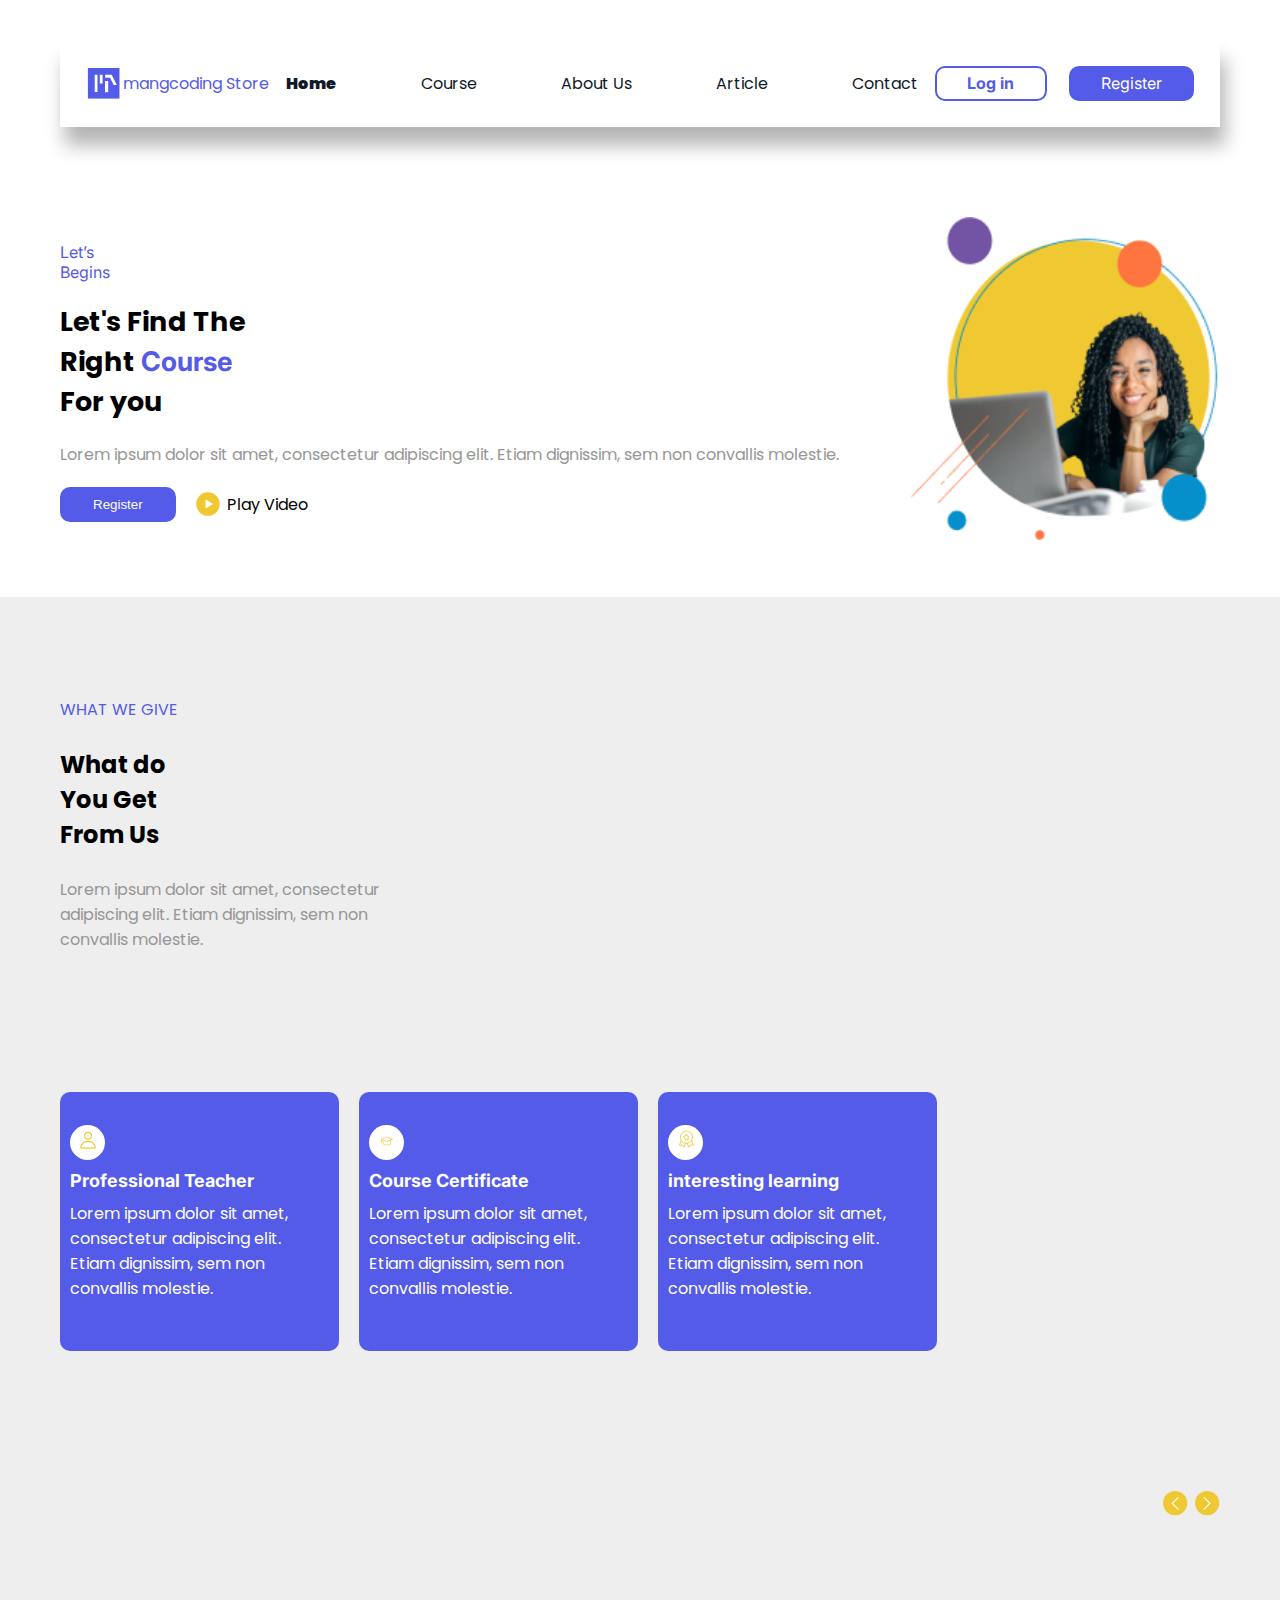
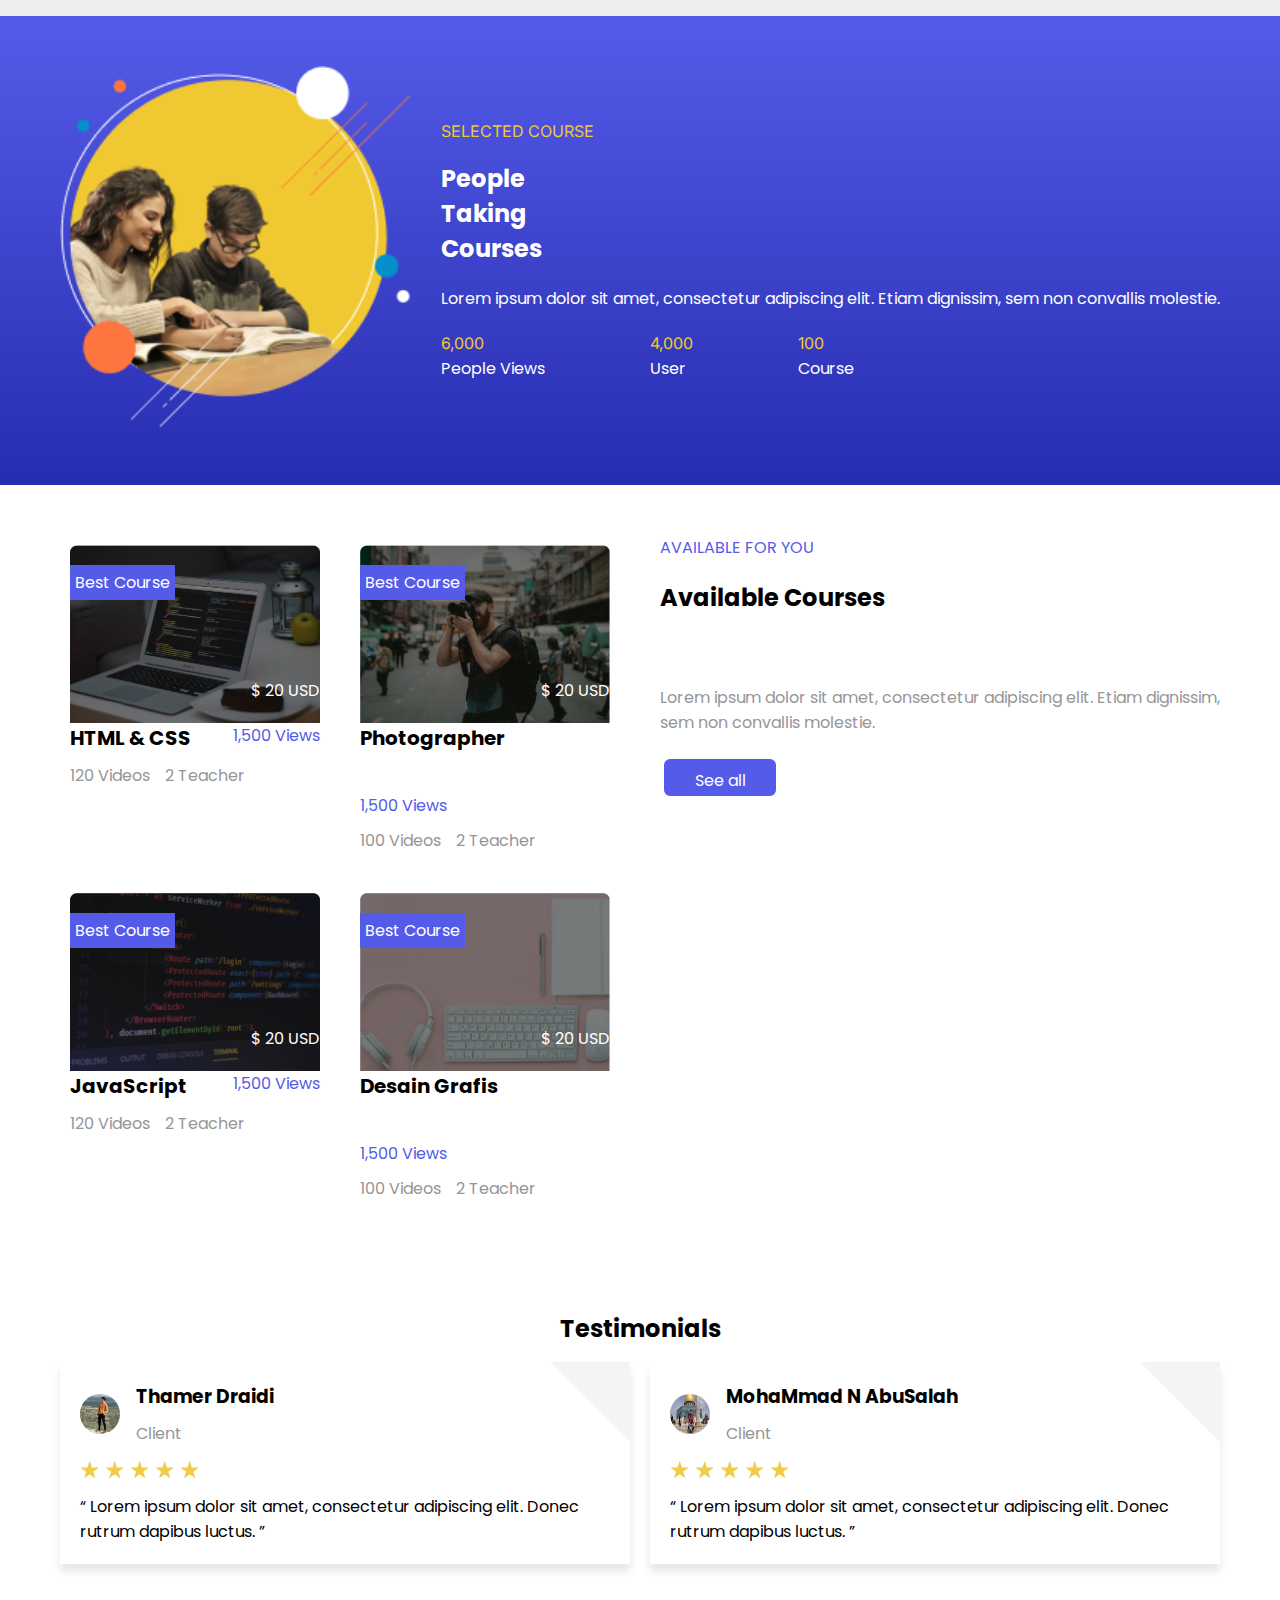
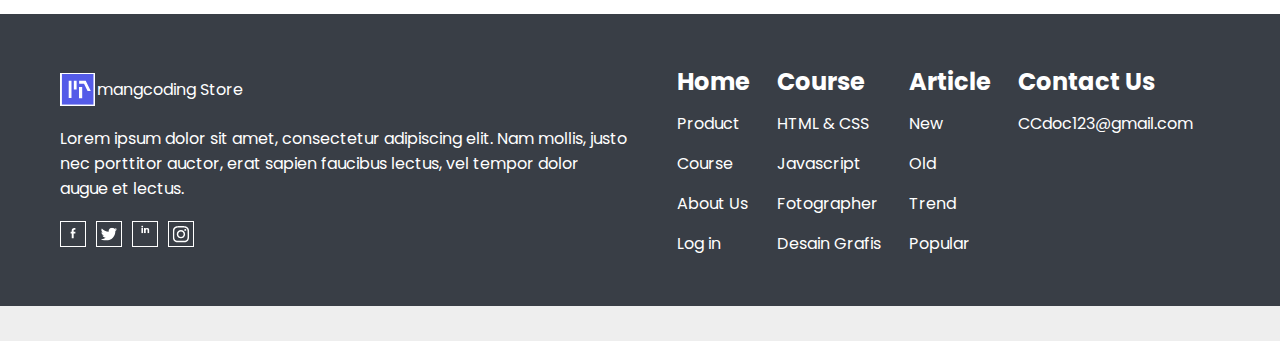
<file: index.html>
<!DOCTYPE html>
<html lang="en">

<head>
    <meta charset="UTF-8">
    <meta name="viewport" content="width=device-width, initial-scale=1.0">
    <title>Thamer Draidi</title>
    <link rel="icon" href="./assets/img/testimonials/thamer.jpg" />
    <link rel="stylesheet" href="https://cdnjs.cloudflare.com/ajax/libs/font-awesome/6.6.0/css/all.min.css"
        integrity="sha512-Kc323vGBEqzTmouAECnVceyQqyqdsSiqLQISBL29aUW4U/M7pSPA/gEUZQqv1cwx4OnYxTxve5UMg5GT6L4JJg=="
        crossorigin="anonymous" referrerpolicy="no-referrer" />
    <link rel="stylesheet" href="./assets/css/main.css" />


</head>

<body>

    <header class="header">
        <div class="container">
            <div class="row">
                <div class="logo">
                    <img src="./assets/img/public/Logo.svg" />
                    <a href="#"> mangcoding Store</a>
                </div>
                <i class="fa-solid fa-bars menu"></i>
                <nav class="nav">
                    <ul>

                        <li>
                            <a href="#" class="active">Home</a>
                        </li>
                        <li>
                            <a href="#">Course</a>
                        </li>
                        <li>
                            <a href="#">About Us</a>
                        </li>
                        <li>
                            <a href="#">Article</a>
                        </li>
                        <li>
                            <a href="#">Contact</a>
                        </li>
                    </ul>
                </nav>

                <div class="auth">
                    <a href="#" class="login">Log in</a>
                    <a href="#" class="register">Register</a>
                </div>
            </div>
        </div>

    </header>
    <main>
    <section class="course-header">
    <div class="container">
<div class="row">
    <div class="course-title">
<span>Let’s Begins</span>
<h1>Let's Find The Right <span>Course</span> For you</h1>
<p>Lorem ipsum dolor sit amet, consectetur adipiscing elit. Etiam dignissim, sem non convallis molestie.</p>
<div class="course-auth">
<button class="register">Register</button>
<div class="playvideo">
<img src="./assets/img/course-header/playvideo.svg" width="25px" />
<span>Play Video</span>

</div>
</div>
    </div>
    <div class="course-img">
       <img src="./assets/img/course-header/course-img.png " width="309px" />
     </div>
</div>
    </div>
    </section>
    <section class="course-offers">
       <div class="container">
        <div class="row">
            <div class="course-offers-title">
                <span>WHAT WE GIVE</span>
                <h2>What do You Get From Us</h2>
                <p>Lorem ipsum dolor sit amet, consectetur adipiscing elit. Etiam dignissim, sem non convallis molestie.</p>

            </div>
            <div class="course-offers-items">
                <div class="offer">
                <div class="profile">   
               <img src="./assets/img/course-offers/Professional_Teacher.svg" width="16px" />
            </div> 
               <h2>Professional Teacher</h2>
               <p>Lorem ipsum dolor sit amet, consectetur adipiscing elit. Etiam dignissim, sem non convallis molestie.</p>


                </div>
              
                    <div class="offer">
                    <div class="profile">   
                   <img src="./assets/img/course-offers/Course_Certificate.svg" width="16px" />
                </div> 
                   <h2>Course Certificate</h2>
                   <p>Lorem ipsum dolor sit amet, consectetur adipiscing elit. Etiam dignissim, sem non convallis molestie.</p>
    
    
                    </div>
                   
                        <div class="offer">
                        <div class="profile">   
                       <img src="./assets/img/course-offers/interesting_learning.svg" width="16px"/>
                    </div> 
                       <h2>interesting learning</h2>
                       <p>Lorem ipsum dolor sit amet, consectetur adipiscing elit. Etiam dignissim, sem non convallis molestie.</p>
        
        
                        </div>
            </div>
            <div class="arrows">
            <img src="./assets/img/course-offers/arrow-left.svg" width="25px" />
            <img src="./assets/img/course-offers/arrow-right.svg" width="25px" />
        </div>
        </div>
       </div>
    </section>
    <section class="course-information">
        <div class="container">
            <div class="row">
                <div class="course_information-img">
                    <img src="./assets/img/courses-information/course_information.png" width="350px" />
                </div>
                <div class="course-information-title">
                    <span>SELECTED COURSE</span>
                    <h2>People Taking Courses</h2>
                    <p>Lorem ipsum dolor sit amet, consectetur adipiscing elit. Etiam dignissim, sem non convallis molestie.</p>
                    <div class="courses-number">
                        <div class="number">
                            <span>6,000</span>
                            <p>People Views</p>
                        </div>
                        <div class="number">
                            <span>4,000</span>
                            <p>User</p>
                        </div> 
                        <div class="number">
                            <span>100</span>
                            <p>Course</p>
                        </div>

                    </div>
                </div>
            </div>
        </div>
    </section>
        <section class="courses">
            <div class="container">
                <div class="row">
                    <div class="courses-items">
                        <div class="course">
                            <div class="courses-card">
                            <img src="./assets/img/courses/HTML_CSS.png" />
                           
                            <div class="course-info">
                                <span>Best Course</span>
                                <span> $ 20 USD</span>
                            </div>
                            </div>
                            <div class="courses-details">
                                <div class="row">
                                <h2>HTML & CSS</h2>
                                <span class="view">1,500 Views</span>
                            </div>
                            <div class="row">
                                <span>120 Videos</span>
                                <span>2 Teacher</span>
                            </div>
                            </div>

                            

                        </div>
                        <div class="course">
                            <div class="courses-card">
                            <img src="./assets/img/courses/Photographer.png" />
                           
                            <div class="course-info">
                                <span>Best Course</span>
                                <span> $ 20 USD</span>
                            </div>
                            </div>
                            <div class="courses-details">
                                <div class="row">
                                <h2>Photographer</h2>
                                <span class="view">1,500 Views</span>
                            </div>
                            <div class="row">
                                <span>100 Videos</span>
                                <span>2 Teacher</span>
                            </div>
                            </div>

                            

                        </div>
                        <div class="course">
                            <div class="courses-card">
                            <img src="./assets/img/courses/JavaScript.png" />
                           
                            <div class="course-info">
                                <span>Best Course</span>
                                <span> $ 20 USD</span>
                            </div>
                            </div>
                            <div class="courses-details">
                                <div class="row">
                                <h2>JavaScript</h2>
                                <span class="view">1,500 Views</span>
                            </div>
                            <div class="row">
                                <span>120 Videos</span>
                                <span>2 Teacher</span>
                            </div>
                            </div>

                            

                        </div>
                        <div class="course">
                            <div class="courses-card">
                            <img src="./assets/img/courses/Desain_Grafis.png" />
                           
                            <div class="course-info">
                                <span>Best Course</span>
                                <span> $ 20 USD</span>
                            </div>
                            </div>
                            <div class="courses-details">
                                <div class="row">
                                <h2>Desain Grafis</h2>
                                <span class="view">1,500 Views</span>
                            </div>
                            <div class="row">
                                <span>100 Videos</span>
                                <span>2 Teacher</span>
                            </div>
                            </div>

                            

                        </div>
                    </div>
                    <div class="course-description"> 
                        <p>AVAILABLE FOR YOU</p>
                        <h2>Available Courses</h2>
                        <p>Lorem ipsum dolor sit amet, consectetur adipiscing elit. Etiam dignissim, sem non convallis molestie.</p>
                        <a href="#"> See all</a>
                    </div>
                </div>
            </div>
        </section>
        <section class="testimonials">

            <div class="container">
                <h2>Testimonials</h2>
                <div class="row">
                    <div class="testimonial">
                        <div class="user-info">
                            <img src="./assets/img/testimonials/thamer.jpg" />
                            <div class="user-data">
                                <h3>Thamer Draidi</h3>
                                <span>Client</span>
                            </div>
                        </div>

                        <div class="rating">
                            <svg width="20" height="20" viewBox="0 0 10 9" fill="none"
                                xmlns="http://www.w3.org/2000/svg">
                                <path
                                    d="M4.64412 0.422591C4.70577 0.232866 4.97418 0.232866 5.03583 0.422592L5.90336 3.09259C5.93093 3.17743 6.01 3.23488 6.09921 3.23488H8.90661C9.1061 3.23488 9.18904 3.49015 9.02765 3.60741L6.75642 5.25756C6.68424 5.31 6.65404 5.40295 6.68161 5.4878L7.54915 8.15779C7.61079 8.34752 7.39364 8.50528 7.23225 8.38803L4.96102 6.73788C4.88884 6.68544 4.79111 6.68544 4.71893 6.73788L2.4477 8.38803C2.28631 8.50528 2.06916 8.34752 2.13081 8.15779L2.99834 5.4878C3.02591 5.40295 2.99571 5.31 2.92353 5.25756L0.652298 3.60741C0.490908 3.49015 0.573851 3.23488 0.773341 3.23488H3.58074C3.66995 3.23488 3.74902 3.17743 3.77659 3.09259L4.64412 0.422591Z"
                                    fill="#F1CC4A" />
                            </svg>
                            <svg width="20" height="20" viewBox="0 0 10 9" fill="none"
                                xmlns="http://www.w3.org/2000/svg">
                                <path
                                    d="M4.64412 0.422591C4.70577 0.232866 4.97418 0.232866 5.03583 0.422592L5.90336 3.09259C5.93093 3.17743 6.01 3.23488 6.09921 3.23488H8.90661C9.1061 3.23488 9.18904 3.49015 9.02765 3.60741L6.75642 5.25756C6.68424 5.31 6.65404 5.40295 6.68161 5.4878L7.54915 8.15779C7.61079 8.34752 7.39364 8.50528 7.23225 8.38803L4.96102 6.73788C4.88884 6.68544 4.79111 6.68544 4.71893 6.73788L2.4477 8.38803C2.28631 8.50528 2.06916 8.34752 2.13081 8.15779L2.99834 5.4878C3.02591 5.40295 2.99571 5.31 2.92353 5.25756L0.652298 3.60741C0.490908 3.49015 0.573851 3.23488 0.773341 3.23488H3.58074C3.66995 3.23488 3.74902 3.17743 3.77659 3.09259L4.64412 0.422591Z"
                                    fill="#F1CC4A" />
                            </svg>
                            <svg width="20" height="20" viewBox="0 0 10 9" fill="none"
                                xmlns="http://www.w3.org/2000/svg">
                                <path
                                    d="M4.64412 0.422591C4.70577 0.232866 4.97418 0.232866 5.03583 0.422592L5.90336 3.09259C5.93093 3.17743 6.01 3.23488 6.09921 3.23488H8.90661C9.1061 3.23488 9.18904 3.49015 9.02765 3.60741L6.75642 5.25756C6.68424 5.31 6.65404 5.40295 6.68161 5.4878L7.54915 8.15779C7.61079 8.34752 7.39364 8.50528 7.23225 8.38803L4.96102 6.73788C4.88884 6.68544 4.79111 6.68544 4.71893 6.73788L2.4477 8.38803C2.28631 8.50528 2.06916 8.34752 2.13081 8.15779L2.99834 5.4878C3.02591 5.40295 2.99571 5.31 2.92353 5.25756L0.652298 3.60741C0.490908 3.49015 0.573851 3.23488 0.773341 3.23488H3.58074C3.66995 3.23488 3.74902 3.17743 3.77659 3.09259L4.64412 0.422591Z"
                                    fill="#F1CC4A" />
                            </svg>
                            <svg width="20" height="20" viewBox="0 0 10 9" fill="none"
                                xmlns="http://www.w3.org/2000/svg">
                                <path
                                    d="M4.64412 0.422591C4.70577 0.232866 4.97418 0.232866 5.03583 0.422592L5.90336 3.09259C5.93093 3.17743 6.01 3.23488 6.09921 3.23488H8.90661C9.1061 3.23488 9.18904 3.49015 9.02765 3.60741L6.75642 5.25756C6.68424 5.31 6.65404 5.40295 6.68161 5.4878L7.54915 8.15779C7.61079 8.34752 7.39364 8.50528 7.23225 8.38803L4.96102 6.73788C4.88884 6.68544 4.79111 6.68544 4.71893 6.73788L2.4477 8.38803C2.28631 8.50528 2.06916 8.34752 2.13081 8.15779L2.99834 5.4878C3.02591 5.40295 2.99571 5.31 2.92353 5.25756L0.652298 3.60741C0.490908 3.49015 0.573851 3.23488 0.773341 3.23488H3.58074C3.66995 3.23488 3.74902 3.17743 3.77659 3.09259L4.64412 0.422591Z"
                                    fill="#F1CC4A" />
                            </svg>
                            <svg width="20" height="20" viewBox="0 0 10 9" fill="none"
                                xmlns="http://www.w3.org/2000/svg">
                                <path
                                    d="M4.64412 0.422591C4.70577 0.232866 4.97418 0.232866 5.03583 0.422592L5.90336 3.09259C5.93093 3.17743 6.01 3.23488 6.09921 3.23488H8.90661C9.1061 3.23488 9.18904 3.49015 9.02765 3.60741L6.75642 5.25756C6.68424 5.31 6.65404 5.40295 6.68161 5.4878L7.54915 8.15779C7.61079 8.34752 7.39364 8.50528 7.23225 8.38803L4.96102 6.73788C4.88884 6.68544 4.79111 6.68544 4.71893 6.73788L2.4477 8.38803C2.28631 8.50528 2.06916 8.34752 2.13081 8.15779L2.99834 5.4878C3.02591 5.40295 2.99571 5.31 2.92353 5.25756L0.652298 3.60741C0.490908 3.49015 0.573851 3.23488 0.773341 3.23488H3.58074C3.66995 3.23488 3.74902 3.17743 3.77659 3.09259L4.64412 0.422591Z"
                                    fill="#F1CC4A" />
                            </svg>
                        </div>
                        <blockquote>
                            <q>
                                Lorem ipsum dolor sit amet, consectetur adipiscing elit. Donec rutrum dapibus luctus.
                            </q>
                        </blockquote>
                    </div>
                    <div class="testimonial">
                        <div class="user-info">
                            <img src="./assets/img/testimonials/my_friend.jpg" />
                            <div class="user-data">
                                <h3>MohaMmad N AbuSalah</h3>
                                <span>Client</span>
                            </div>
                        </div>

                        <div class="rating">
                            <svg width="20" height="20" viewBox="0 0 10 9" fill="none"
                                xmlns="http://www.w3.org/2000/svg">
                                <path
                                    d="M4.64412 0.422591C4.70577 0.232866 4.97418 0.232866 5.03583 0.422592L5.90336 3.09259C5.93093 3.17743 6.01 3.23488 6.09921 3.23488H8.90661C9.1061 3.23488 9.18904 3.49015 9.02765 3.60741L6.75642 5.25756C6.68424 5.31 6.65404 5.40295 6.68161 5.4878L7.54915 8.15779C7.61079 8.34752 7.39364 8.50528 7.23225 8.38803L4.96102 6.73788C4.88884 6.68544 4.79111 6.68544 4.71893 6.73788L2.4477 8.38803C2.28631 8.50528 2.06916 8.34752 2.13081 8.15779L2.99834 5.4878C3.02591 5.40295 2.99571 5.31 2.92353 5.25756L0.652298 3.60741C0.490908 3.49015 0.573851 3.23488 0.773341 3.23488H3.58074C3.66995 3.23488 3.74902 3.17743 3.77659 3.09259L4.64412 0.422591Z"
                                    fill="#F1CC4A" />
                            </svg>
                            <svg width="20" height="20" viewBox="0 0 10 9" fill="none"
                                xmlns="http://www.w3.org/2000/svg">
                                <path
                                    d="M4.64412 0.422591C4.70577 0.232866 4.97418 0.232866 5.03583 0.422592L5.90336 3.09259C5.93093 3.17743 6.01 3.23488 6.09921 3.23488H8.90661C9.1061 3.23488 9.18904 3.49015 9.02765 3.60741L6.75642 5.25756C6.68424 5.31 6.65404 5.40295 6.68161 5.4878L7.54915 8.15779C7.61079 8.34752 7.39364 8.50528 7.23225 8.38803L4.96102 6.73788C4.88884 6.68544 4.79111 6.68544 4.71893 6.73788L2.4477 8.38803C2.28631 8.50528 2.06916 8.34752 2.13081 8.15779L2.99834 5.4878C3.02591 5.40295 2.99571 5.31 2.92353 5.25756L0.652298 3.60741C0.490908 3.49015 0.573851 3.23488 0.773341 3.23488H3.58074C3.66995 3.23488 3.74902 3.17743 3.77659 3.09259L4.64412 0.422591Z"
                                    fill="#F1CC4A" />
                            </svg>
                            <svg width="20" height="20" viewBox="0 0 10 9" fill="none"
                                xmlns="http://www.w3.org/2000/svg">
                                <path
                                    d="M4.64412 0.422591C4.70577 0.232866 4.97418 0.232866 5.03583 0.422592L5.90336 3.09259C5.93093 3.17743 6.01 3.23488 6.09921 3.23488H8.90661C9.1061 3.23488 9.18904 3.49015 9.02765 3.60741L6.75642 5.25756C6.68424 5.31 6.65404 5.40295 6.68161 5.4878L7.54915 8.15779C7.61079 8.34752 7.39364 8.50528 7.23225 8.38803L4.96102 6.73788C4.88884 6.68544 4.79111 6.68544 4.71893 6.73788L2.4477 8.38803C2.28631 8.50528 2.06916 8.34752 2.13081 8.15779L2.99834 5.4878C3.02591 5.40295 2.99571 5.31 2.92353 5.25756L0.652298 3.60741C0.490908 3.49015 0.573851 3.23488 0.773341 3.23488H3.58074C3.66995 3.23488 3.74902 3.17743 3.77659 3.09259L4.64412 0.422591Z"
                                    fill="#F1CC4A" />
                            </svg>
                            <svg width="20" height="20" viewBox="0 0 10 9" fill="none"
                                xmlns="http://www.w3.org/2000/svg">
                                <path
                                    d="M4.64412 0.422591C4.70577 0.232866 4.97418 0.232866 5.03583 0.422592L5.90336 3.09259C5.93093 3.17743 6.01 3.23488 6.09921 3.23488H8.90661C9.1061 3.23488 9.18904 3.49015 9.02765 3.60741L6.75642 5.25756C6.68424 5.31 6.65404 5.40295 6.68161 5.4878L7.54915 8.15779C7.61079 8.34752 7.39364 8.50528 7.23225 8.38803L4.96102 6.73788C4.88884 6.68544 4.79111 6.68544 4.71893 6.73788L2.4477 8.38803C2.28631 8.50528 2.06916 8.34752 2.13081 8.15779L2.99834 5.4878C3.02591 5.40295 2.99571 5.31 2.92353 5.25756L0.652298 3.60741C0.490908 3.49015 0.573851 3.23488 0.773341 3.23488H3.58074C3.66995 3.23488 3.74902 3.17743 3.77659 3.09259L4.64412 0.422591Z"
                                    fill="#F1CC4A" />
                            </svg>
                            <svg width="20" height="20" viewBox="0 0 10 9" fill="none"
                                xmlns="http://www.w3.org/2000/svg">
                                <path
                                    d="M4.64412 0.422591C4.70577 0.232866 4.97418 0.232866 5.03583 0.422592L5.90336 3.09259C5.93093 3.17743 6.01 3.23488 6.09921 3.23488H8.90661C9.1061 3.23488 9.18904 3.49015 9.02765 3.60741L6.75642 5.25756C6.68424 5.31 6.65404 5.40295 6.68161 5.4878L7.54915 8.15779C7.61079 8.34752 7.39364 8.50528 7.23225 8.38803L4.96102 6.73788C4.88884 6.68544 4.79111 6.68544 4.71893 6.73788L2.4477 8.38803C2.28631 8.50528 2.06916 8.34752 2.13081 8.15779L2.99834 5.4878C3.02591 5.40295 2.99571 5.31 2.92353 5.25756L0.652298 3.60741C0.490908 3.49015 0.573851 3.23488 0.773341 3.23488H3.58074C3.66995 3.23488 3.74902 3.17743 3.77659 3.09259L4.64412 0.422591Z"
                                    fill="#F1CC4A" />
                            </svg>
                        </div>
                        <blockquote>
                            <q>
                                Lorem ipsum dolor sit amet, consectetur adipiscing elit. Donec rutrum dapibus luctus.
                            </q>
                        </blockquote>
                    </div>
                </div>
            </div>
        </section>
    </main>
    <footer class="footer">
        <div class="container">
            <div class="row">
                <div class="footer-start">
                    <div class="logo">
                        <img src="./assets/img/public/Logo.svg" />
                        <a href="#"> mangcoding Store</a>
                    </div>
                    <p>Lorem ipsum dolor sit amet, consectetur adipiscing elit. Nam mollis, justo nec porttitor auctor,
                        erat sapien faucibus lectus, vel tempor dolor augue et lectus. </p>
                    <div class="icons">
                        <img src="./assets/img/public/facebook.svg " />
                        <img src="./assets/img/public/Twitter.svg " />
                        <img src="./assets/img/public/linkedin.svg " />
                        <img src="./assets/img/public/instagram.svg" />

                    </div>
                </div>

                <div class="footer-end">
                    <div class="footer-item">
                        <h2>Home</h2>
                        <nav>
                            <a href="#">Product</a>
                            <a href="#">Course</a>
                            <a href="#">About Us</a>
                            <a href="#">Log in</a>
                        </nav>

                    </div>
                    <div class="footer-item">
                        <h2>Course</h2>
                        <nav>
                            <a href="#">HTML & CSS</a>
                            <a href="#">Javascript</a>
                            <a href="#">Fotographer</a>
                            <a href="#">Desain Grafis</a>
                        </nav>
                    </div>
                    <div class="footer-item">
                        <h2>Article</h2>
                        <nav>
                            <a href="#">New</a>
                            <a href="#">Old</a>
                            <a href="#">Trend</a>
                            <a href="#">Popular</a>
                        </nav>
                    </div>
                    <div class="footer-item">
                        <h2>Contact Us</h2>
                        <nav>
                            <a href="#">CCdoc123&#64gmail.com</a>
                        </nav>

                    </div>
                </div>
            </div>
        </div>
    </footer>


</body>

</html>
</file>
<file: assets/css/main.css>
@import "./base.css";

body{
    font-family: var(--mainfont);
    background-color: #eee;
}

/*header*/
.menu{
    display:none;
}
.header{
    background-color: #fff;
    padding:40px 0;
  
}
.header .row{
    padding:26px;
    box-shadow: 5px 18.647439px 18.237196px rgba(0, 0, 0, 0.3);
}

 .header .logo{
    display:flex;
    align-items: center;
    gap:2px;
    flex-wrap: wrap;
 
    
   
}
.header .logo img{
    width:35px;
}
.header .logo a{
    color:var(--maincolor);
}
.nav ul{
    display:flex;
    gap:84px;
    flex-wrap: wrap;
  
   
}
.active{
    font-weight: 900;
}

.nav ul li a{
    color: #101928;
}
.auth{
    display:flex;
    gap:22px;
    align-items:center;
   flex-wrap: wrap;
}
.auth a{
border:2px solid var(--maincolor);
padding: 5.3541765213012695px 30.18113136291504px;
border-radius: 10px;
font-family:var(--subfont);

}
 .auth .login{
    color:var(--maincolor);
    font-weight: 700;

}
 .auth .register{
    background-color: var(--maincolor);
    color:#fff;

}


@media screen and (max-width:992px) {
    .nav,
    .auth{
        display: none;
    }
    .menu{
        display:block;
       
    }
   


}
@media screen and (max-width:576px){
 .container{
    width:calc(100% - 120px);

}
.header .logo img {
    width:20px;
}

.header .logo a{
    font-size:14px;
}

}

/* course-header*/
.course-header {
    padding:50px 0;
    background-color: #fff;
}


.course-title{
    display:flex;
    flex-wrap: wrap;
    flex-direction: column;
    gap:20px;
}
.course-title span:first-child{
    width:20px;
    color:var(--maincolor);
    font-family: var(--subfont);
}
.course-title h1{
    width:190px;
    font-size:27px;
}
.course-title h1 span{
    color:var(--maincolor);

}
.course-title p{
    font-weight: 400;
color: #969696;
}
.course-auth{
    display:flex;
    flex-wrap: wrap;
    gap:20px;
}
.course-auth .register{
    background-color: var(--maincolor);
    padding: 9px 32px;
    border-radius: 10px;
    color: #fff;
    border: solid 1px transparent;

}
   
.playvideo{
    display:flex;
    flex-wrap: wrap;
    align-items: center;
}
.playvideo span{
    margin-left:6px;
}
@media screen and (max-width:768px){
    .course-header .row{
        gap:30px;
    }
    .course-title,
    .course-img{
        width:100%;
    }
    
}
/* course-offers*/
.course-offers{
    padding:100px 0;
}
.course-offers .row{
gap:140px;
}
.course-offers-title{
    width:350px;
    display:flex;
    flex-wrap: wrap;
    flex-direction: column;
    gap:25px;
}
.course-offers-title span{
    color:var(--maincolor);
}
.course-offers-title h2{
    width:157px;
}
.course-offers-title p{
 font-weight: 400;
color: #969696;
}

.course-offers-items{
    flex-grow: 1;
    display:flex;
    flex-wrap: wrap;
    gap:20px;
  

}
.offer{
    width: 279px;
    background-color: var(--maincolor);
    padding: 10px;
    
    padding-top: 33px;
    padding-bottom: 50px;
    border-radius: 10px;
    color:#fff;
    display:flex;
    flex-wrap: wrap;
    flex-direction: column;
    gap:10px;
    box-sizing: border-box;
   
  
}
.offer .profile{
    border-radius: 50%;
    text-align: center;
    height: 25px;
    background-color: #fff;
    width: 25px;
    padding: 5px;
}
.offer h2{
    font-family: var(--subfont);
    font-size: 18px;
}
.arrows{
    display:flex;
   width:100%;
   justify-content: flex-end;
   gap:7px
    
}
/* course-information*/
.course-information{
    background: linear-gradient(180deg, #545be8 0%, #272db0 100%);
    padding:50px 0;
    color:#fff
}
.course-information-title{
    display:flex;
    flex-wrap: wrap;
    flex-direction: column;
    gap:20px;
}
.course-information-title span{
    color:#F0C932;
    font-family: var(--subfont);

}
.course-information-title h2{
    width:174px;
}

.courses-number{
    display:flex;
    flex-wrap: wrap;
    gap:105px;
}










/* courses section*/


.courses{
  padding:50px 0;
  background-color: #fff;
 
    
    

}
.courses .row{
    gap:40px;
    align-items: flex-start;
}
.courses-items,
.course-description{
width:calc((100% - 40px) / 2);
}
.courses-items{

 display:flex;
 flex-wrap: wrap;
 gap:20px;

 
}
.course{
  width:calc((100% - 20px) /2); 
  box-shadow: 8px 10px 10px #fff;
  background-color: #fff;
  padding:10px;
  box-sizing: border-box;
  
 
}
.courses-card{
    position: relative;
   
}
.course img{
    width:100%;
    filter:brightness(50%);
    display:flex;
}
.course-info{
    position:absolute;
    top:0;
    bottom:0;
    left:0;
    right:0;
    display:flex;
    justify-content: space-between;
    flex-wrap: wrap;
    align-items: flex-start;
    padding:20px 0;
    color:#fff;
   
   
   
}
.course-info span:first-of-type{
    background-color: var(--maincolor);
    padding:5px;
}
.course-info span:last-of-type{
    align-self:flex-end;
}
.courses-details{
    display:flex;
    flex-direction: column;
    gap:10px;
}
.courses-details .row:last-of-type{
    justify-content: flex-start;
    gap:15px;
    color:#969696;
   
}
.courses-details h2{
    font-size:20px;
    
}
.view{
    color:var(--maincolor);
}


.course-description{

 display:flex;
 flex-direction: column;
 gap:20px;
}
.course-description p:first-child{
    color:var(--maincolor);
}
.course-description h2{
    margin-bottom: 50px;
}
.course-description p{
font-weight: 400;
color: #969696;
}


.course-description a{
background-color: var(--maincolor);
width: 72px;
height: 20px;
border:4px solid;
padding: 8.3541765213012695px 20.18113136291504px;
border-radius:10px;
color:#fff;
text-align: center;
    

}
@media screen and (max-width:768px){
    .courses-items,
    .course-description{
        width:100%;
    }  
    .course{
        width:100%;
    } 

}


/*testimonial section*/
.testimonials{
    padding:50px 0;
    background-color: #fff;
}
.testimonials h2{
    text-align: center;
    margin-bottom: 16px;
}
.testimonials .row{
    gap:20px;
}

.testimonial{
    box-shadow: 0px 8.23719596862793px 8.23719596862793px rgba(0, 0, 0, 0.1);
    padding:20px;
    box-sizing: border-box;
    width:calc((100% - 20px) / 2);
    display:flex;
    flex-direction: column;
    gap:14px;
    flex-wrap: wrap;
    position:relative;
    
}
.user-info{
    display: flex;
    gap:16px;
    align-items: center;
    flex-wrap: wrap;
}
.user-info img{
    width:40px;
    height:40px;
    border-radius: 50%;
}

.user-data{
    display:flex;
    flex-direction: column;
    gap:10px;
    flex-wrap: wrap;
}
.user-data span{
 font-weight: 400;
color: #969696;
   }

.rating{
    display:flex;
    gap:5px;
    flex-wrap:wrap;
}
.testimonial::after{
    content:'';
   position: absolute;
    border-top: 40px solid #F4F4F4;
    border-bottom: 40px solid transparent ;
    border-left:40px solid transparent ;
    border-right:40px solid #F4F4F4;
    top:0;
    right:0;


}
@media screen and (max-width:768px){
    .testimonial{
        width:100%;
    }
}




/*footer*/


.footer{
    background-color: #393E46;
    color:#fff;
    padding:50px 0;
    margin-bottom:35px;
}
.footer a{
    color:#fff;
}
.footer .row{
    gap:20px;
}
.footer-start{
    display:flex;
    flex-direction: column;
    gap:20px;
    flex-wrap: wrap;
   width:calc((100% - 20px)/2);
  
  
  
}

.footer-start .logo{
    display:flex;
    align-items: center;
    gap:2px;
    flex-wrap: wrap;
   
}
.footer-start .logo img{
    width:35px;
}


.footer-start .icons{
    display:flex;
    gap:10px;
    flex-wrap:wrap;
   
}
 .footer-start .icons img{
    border:1px solid ;
    padding:2px;
    width:20px;
    height:20px;
}
.footer-end{
 

  display: flex;
 justify-content: space-evenly;
 flex-wrap: wrap;
 width:calc((100% - 20px)/2);




 
}
.footer-end .footer-item{
    display:flex;
    flex-direction: column;
    gap:12px;
    flex-wrap: wrap;
}
.footer-end nav{
    display: flex;
    flex-direction: column;
    flex-wrap: wrap;
    gap:15px;
    
}

@media screen and (max-width:768px){
  .footer .row{
flex-direction: column;
  }
  .footer-start,
  .footer-end{
    width:100%;
  }
  .footer-end{
    gap:10px;
  }
  .footer-end .footer-item{
    width:calc(( 100% - 10px ) / 4);
  }
 

 
}
@media screen and (max-width:576px){
    .footer-end{
        gap:10px;
      }

 .footer-end .footer-item{
    width:calc(( 100% - 10px ) / 3);
  }
}
@media screen and (max-width:400px){
    .footer-end .footer-item{
        width:100%;
        text-align: center;
    }
}
</file>
